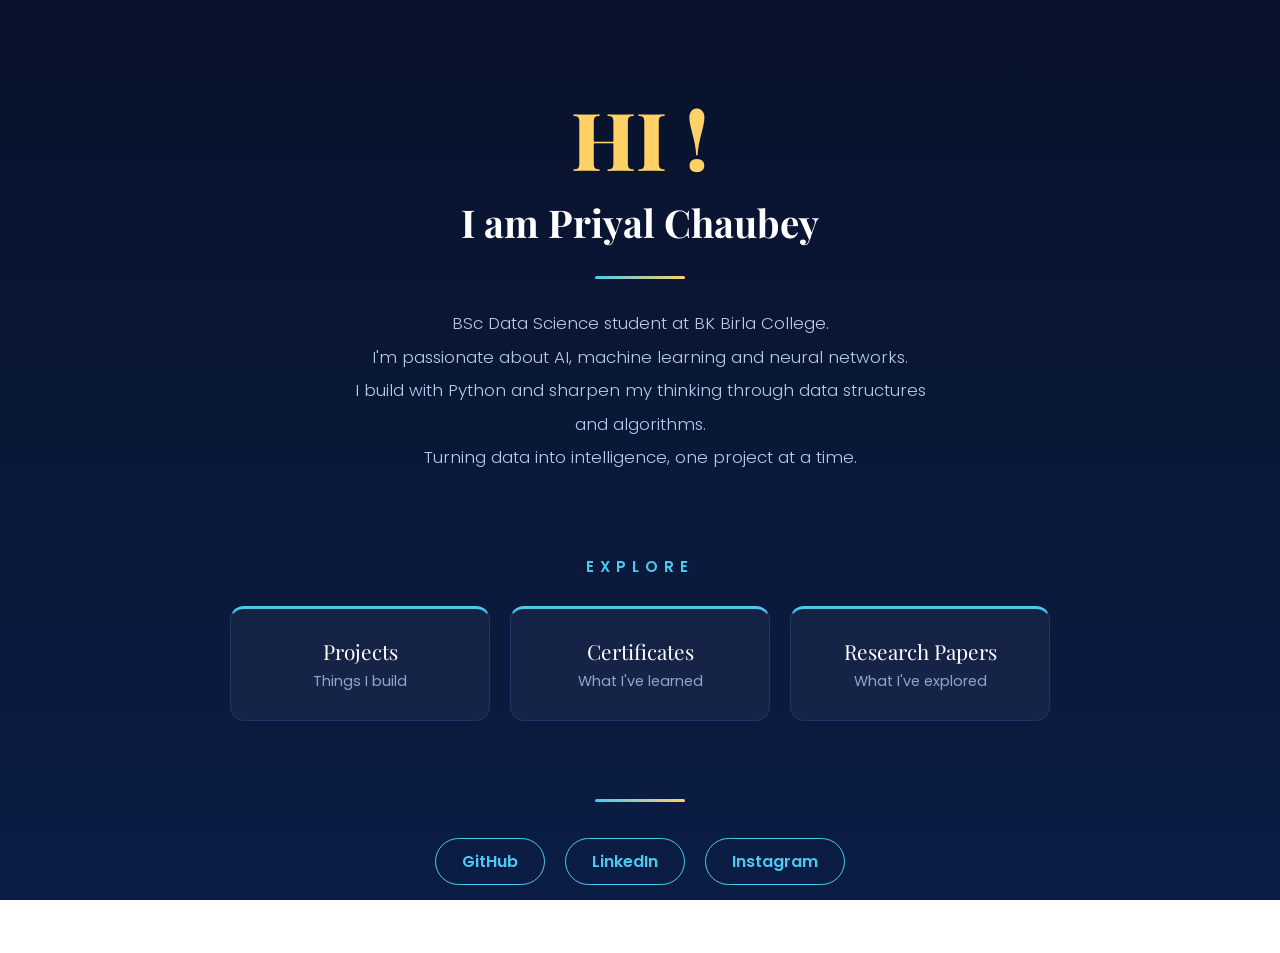
<file: index.html>
<!DOCTYPE html>
<html lang="en">
<head>
  <meta charset="UTF-8">
  <meta name="viewport" content="width=device-width, initial-scale=1.0">
  <title>Priyal Chaubey</title>
  <link rel="stylesheet" href="style.css">
</head>
<body>

  <header>
    <h1>HI !</h1>
    <h2>I am Priyal Chaubey</h2>
    <div class="line"></div>
    <p>
      BSc Data Science student at BK Birla College.<br>
      I'm passionate about AI, machine learning and neural networks.<br>
      I build with Python and sharpen my thinking through data structures and algorithms.<br>
      Turning data into intelligence, one project at a time.
    </p>
  </header>

  <section class="explore">
    <h3>Explore</h3>
    <div class="cards">
      <a class="card" href="projects.html">
        <span class="card-title">Projects</span>
        <span class="card-text">Things I build</span>
      </a>
      <a class="card" href="certificates.html">
        <span class="card-title">Certificates</span>
        <span class="card-text">What I've learned</span>
      </a>
      <a class="card" href="research.html">
        <span class="card-title">Research Papers</span>
        <span class="card-text">What I've explored</span>
      </a>
    </div>
  </section>

  <footer>
    <div class="line"></div>
    <a href="https://github.com/yourusername">GitHub</a>
    <a href="https://linkedin.com/in/yourname">LinkedIn</a>
    <a href="https://instagram.com/yourhandle">Instagram</a>
  </footer>

</body>
</html>
</file>
<file: style.css>
@import url('https://fonts.googleapis.com/css2?family=Playfair+Display:wght@700;800&family=Poppins:wght@300;400;600&display=swap');

* {
  box-sizing: border-box;
}

body {
  margin: 0;
  min-height: 100vh;
  font-family: "Poppins", "Segoe UI", Arial, sans-serif;
  background: linear-gradient(180deg, #08122b 0%, #0b1d45 100%);
  background-attachment: fixed;
  color: #c9d6f2;
  text-align: center;
}

/* ---------- Menu (baaki pages ke liye) ---------- */
nav {
  padding: 18px 10px;
  border-bottom: 1px solid #1f3466;
}

nav a {
  display: inline-block;
  margin: 4px 10px;
  text-decoration: none;
  color: #8fb4ff;
  font-weight: 600;
  letter-spacing: 1px;
  transition: color 0.3s;
}

nav a:hover {
  color: #ffd166;
}

/* ---------- Upar ka hissa ---------- */
header {
  padding: 90px 20px 30px;
}

h1 {
  margin: 0;
  font-family: "Playfair Display", Georgia, serif;
  font-size: 5rem;
  font-weight: 800;
  color: #ffd166;
}

h2 {
  margin: 10px 0 0;
  font-family: "Playfair Display", Georgia, serif;
  font-size: 2.4rem;
  font-weight: 700;
  color: #ffffff;
}

.line {
  width: 90px;
  height: 3px;
  margin: 28px auto;
  background: linear-gradient(90deg, #4cc9f0, #ffd166);
  border-radius: 3px;
}

header p {
  max-width: 580px;
  margin: 0 auto;
  line-height: 2;
  font-weight: 300;
  font-size: 1.05rem;
  color: #b9c9ea;
}

/* ---------- Teen cards ---------- */
.explore {
  padding: 50px 20px 20px;
}

.explore h3 {
  margin: 0 0 28px;
  font-size: 0.95rem;
  font-weight: 600;
  letter-spacing: 6px;
  text-transform: uppercase;
  color: #4cc9f0;
}

.cards {
  display: flex;
  flex-wrap: wrap;
  justify-content: center;
  gap: 20px;
  max-width: 820px;
  margin: 0 auto;
}

.card {
  flex: 1 1 200px;
  padding: 28px 20px;
  text-decoration: none;
  background: rgba(255, 255, 255, 0.04);
  border: 1px solid #1f3466;
  border-top: 3px solid #4cc9f0;
  border-radius: 14px;
  transition: all 0.3s;
}

.card:hover {
  transform: translateY(-6px);
  border-color: #ffd166;
  border-top-color: #ffd166;
  background: rgba(255, 255, 255, 0.08);
}

.card-title {
  display: block;
  font-family: "Playfair Display", Georgia, serif;
  font-size: 1.3rem;
  color: #ffffff;
  margin-bottom: 6px;
}

.card-text {
  display: block;
  font-size: 0.9rem;
  color: #8fa5d1;
}

/* ---------- Neeche ke links ---------- */
footer {
  padding: 30px 20px 60px;
}

footer a {
  display: inline-block;
  margin: 8px;
  padding: 10px 26px;
  text-decoration: none;
  font-weight: 600;
  color: #4cc9f0;
  border: 1px solid #4cc9f0;
  border-radius: 30px;
  transition: all 0.3s;
}

footer a:hover {
  background: #4cc9f0;
  color: #08122b;
}

/* ---------- Baaki pages ka heading ---------- */
body > header h1:only-of-type {
  line-height: 1.2;
}

/* ---------- Phone ke liye ---------- */
@media (max-width: 600px) {
  h1 { font-size: 3.5rem; }
  h2 { font-size: 1.7rem; }
  header { padding-top: 60px; }
}
</file>
